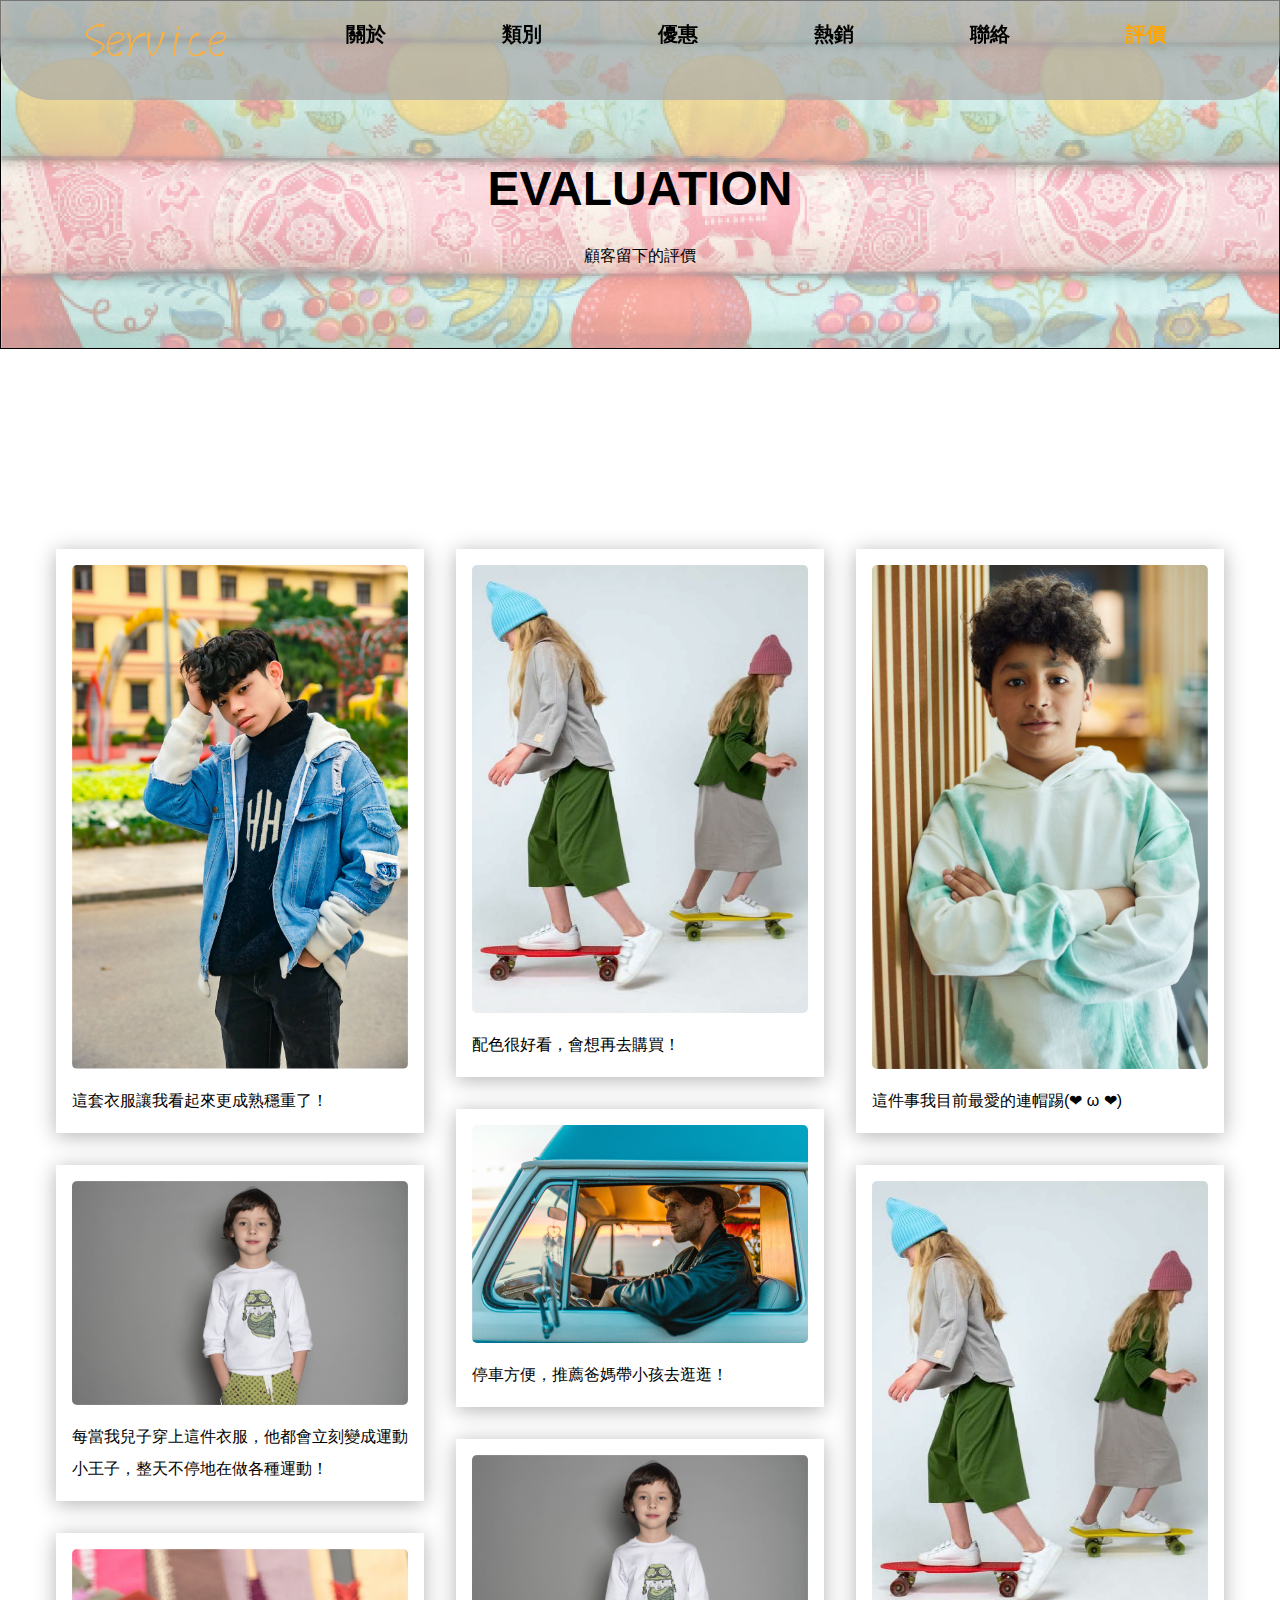
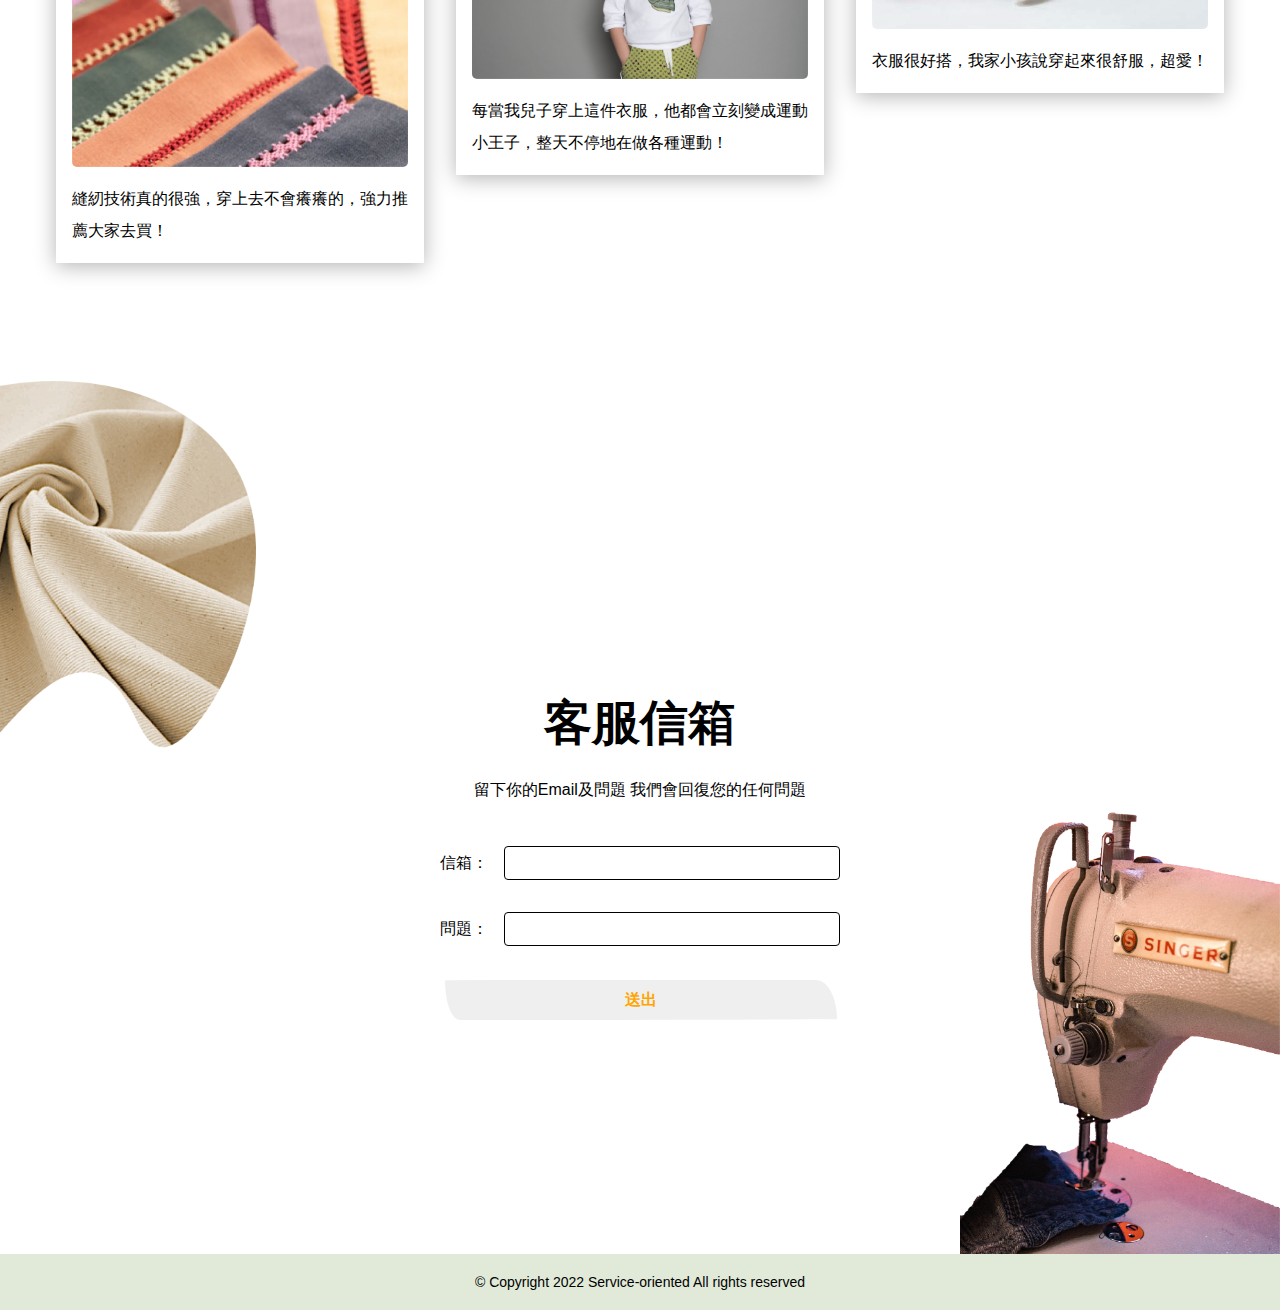
<file: evaluation.html>
<!DOCTYPE html>
<html lang="zh-Hent-TW">
<head>
	<meta charset="UTF-8">
	<meta name="viewport" content="width=device-width, initial-scale=1.0">
	<title>服務至上</title>
	<!-- Normalize -->
	<link rel="stylesheet" href="assets/css/normalize.css">
	<!-- Vendor -->
	<link rel="stylesheet" href="assets/vendor/owlcarousel2/assets/owl.carousel.min.css">
	<link rel="stylesheet" href="assets/vendor/fancybox3/jquery.fancybox.css">
	<!-- <link rel="stylesheet" href="assets/vendor/owlcarousel2/assets/owl.theme.default.min.css"> -->
	<!-- Custom -->
	<link rel="stylesheet" href="assets/css/style.css">
</head>
<body>
	<div class="wrapper">

		<!-- Start header -->
		<header class="header">
			<div class="navbar">
				<div class="container">
					<a href="#!" class="brand">
						<h1>EVALUATION</h1>
					</a>
					<ul class="nav js-onePageNav">
						<li class="nav-item">
							<a href="index.html#about" class="nav-link">關於</a>
						</li>
						<li class="nav-item">
							<a href="index.html#service" class="nav-link">類別</a>
						</li>
						<li class="nav-item">
							<a href="index.html#reservation" class="nav-link">優惠</a>
						</li>
						<li class="nav-item">
							<a href="index.html#menu" class="nav-link">熱銷</a>
						</li>
						<li class="nav-item">
							<a href="index.html#contact" class="nav-link">聯絡</a>
						</li>
						<li class="nav-item active">
							<a href="evaluation.html" class="nav-link">評價</a>
						</li>
						<!-- <a href="#!" class="close-btn">
							<span></span>
							<span></span>
						</a> -->
					</ul>
					<a href="#!" class="menu-toggle">
						<span></span>
						<span></span>
						<span></span>
					</a>
				</div>
			</div>
		</header>
		<!-- End header -->

		<!-- Start main -->
		<section class="main">
			
			<!-- Start page title -->
			<div class="page-title">
				<div class="mask-dark"></div>
				<div class="section-intro js-fadeInUp">
					<h2 class="title">EVALUATION</h2>
					<p class="para">顧客留下的評價</p>
				</div>
			</div>
			<!-- End page title -->

			<!-- Start evaluation -->
			<div class="hero">
				<div class="container">
					<div class="masonry-row">
						<div class="masonry-col">
							<div class="eval-card">
								<img class="image" src="assets/images/evaluation/005.jpg" alt="">
								<p class="para">這套衣服讓我看起來更成熟穩重了！</p>
							</div>
						</div>
						<div class="masonry-col">
							<div class="eval-card">
								<img class="image" src="assets/images/evaluation/004.jpg" alt="">
								<p class="para">配色很好看，會想再去購買！</p>
							</div>
						</div>
						<div class="masonry-col">
							<div class="eval-card">
								<img class="image" src="assets/images/evaluation/003.jpg" alt="">
								<p class="para">這件事我目前最愛的連帽踢(❤ ω ❤)</p>
							</div>
						</div>
						<div class="masonry-col">
							<div class="eval-card">
								<img class="image" src="assets/images/evaluation/006.jpg" alt="">
								<p class="para">停車方便，推薦爸媽帶小孩去逛逛！</p>
							</div>
						</div>
						<div class="masonry-col">
							<div class="eval-card">
								<img class="image" src="assets/images/evaluation/002.jpg" alt="">
								<p class="para">每當我兒子穿上這件衣服，他都會立刻變成運動小王子，整天不停地在做各種運動！</p>
							</div>
						</div>
						<div class="masonry-col">
							<div class="eval-card">
								<img class="image" src="assets/images/evaluation/004.jpg" alt="">
								<p class="para">衣服很好搭，我家小孩說穿起來很舒服，超愛！</p>
							</div>
						</div>
						<div class="masonry-col">
							<div class="eval-card">
								<img class="image" src="assets/images/evaluation/002.jpg" alt="">
								<p class="para">每當我兒子穿上這件衣服，他都會立刻變成運動小王子，整天不停地在做各種運動！</p>
							</div>
						</div>
						<div class="masonry-col">
							<div class="eval-card">
								<img class="image" src="assets/images/evaluation/001.jpg" alt="">
								<p class="para">縫紉技術真的很強，穿上去不會癢癢的，強力推薦大家去買！</p>
							</div>
						</div>
					</div>
				</div>
			</div>
			<!-- End evaluation -->
			
		</section>
		<!-- End main -->

		<!-- Start footer -->
		<footer class="footer">
			<div class="mask-dark"></div>
			<div class="hero">
				<img src="assets/images/parallax/006.png" alt="" class="rellax parallax-6" data-rellax-speed="-2">
				<img src="assets/images/parallax/007.png" alt="" class="rellax parallax-7" data-rellax-speed="-2">
				<div class="container">
					<!-- <a href="#!" class="brand"></a>
					<ul class="nav">
						<li class="nav-item">
							<a href="" class="nav-link">關於</a>
						</li>
						<li class="nav-item">
							<a href="" class="nav-link">服務</a>
						</li>
						<li class="nav-item">
							<a href="" class="nav-link">訂位</a>
						</li>
						<li class="nav-item">
							<a href="" class="nav-link">菜單</a>
						</li>
						<li class="nav-item">
							<a href="" class="nav-link">聯絡</a>
						</li>
					</ul> -->
					<div class="section-intro js-fadeInUp">
						<h2 class="title">客服信箱</h2>
						<p class="para">留下你的Email及問題 我們會回復您的任何問題</p>
					</div>

					<form class="form js-fadeInUp" action="http://www.newsleopard.com/mailverify.htm?x=0000000065862abb01658ae5d37d35b1" target="popupwindow" method="post" onsubmit="window.open('', 'popupwindow', 'yesscrollbars=,width=350,height=115');return true">
						<div class="form__item">
							<label class="form__label" for="name">信箱：</label>
							<input id="name" class="form__input" type="text" name="name">
						</div>
						<div class="form__item">
							<label class="form__label" for="mail">問題：</label>
							<input id="mail" class="form__input" type="email" name="email">
						</div>
						<div class="form__item">
							<input class="form__submit btn btn-primary btn-lg" type="submit" value="送出">
						</div>
					</form>

				</div>
			</div>
			<div class="copyright">
				<p>© Copyright 2022 Service-oriented All rights reserved</p>
			</div>
		</footer>
		<!-- End footer -->

	</div>
</body>
<!-- JS -->
<!-- lib -->
<script src="assets/vendor/jquery/jquery-3.3.1.min.js"></script>
<!-- vendor -->
<script src="assets/vendor/masonry/masonry.pkgd.min.js"></script>
<!-- custom -->
<script>
	// 導覽列的變化
	// x = $('.navbar').height();
	// console.log(x);
	// 抓取視窗偵測滾動事件
	$(window).scroll(function(){
		scrolledPx = $(this).scrollTop(); //抓取滾動距離
		if(scrolledPx >= 80){ //條件判斷 "如果滾動距離大於200px"
			$('.navbar').addClass('active'); //加上 active class
		}else{
			$('.navbar').removeClass('active'); //移除 active class
		}
	})

	// 彈跳選單 or 下拉選單
	$('.menu-toggle').on('click', function(){
		$(this).toggleClass('active');
		$('.navbar .nav').toggleClass('active');
	})
	$('.nav-link').on('click', function(){
		$('.menu-toggle').removeClass('active');
		$('.navbar .nav').removeClass('active');
	})

	// Masonry
	$('.masonry-row').masonry({
		itemSelector: '.masonry-col'
	});

</script>

</html>
</file>
<file: assets/css/style.css>
/**
 * Page name
 * Copyright 2017
 * Author
 * Licensed 
 */
/*------------------------------------*\
    Content
\*------------------------------------*/
/**
 * Content............You're reading it!
 * Globel...............Set common style
 * Layout...........Set grid
 * Components...........Set components styles
 */
 
 
/*------------------------------------*\
    Globel
\*------------------------------------*/
*{
	box-sizing: border-box;
	position: relative;
}
html,body{
	font-family: '微軟正黑體', arial;
}
h1,h2,h3,h4,h5,h6,p{
	padding: 0;
	margin: 0;
}
ul{
	list-style: none;
	margin: 0;
	padding: 0;
}
a{
	text-decoration: none;
	color: #333;
	outline: none;
}

/*------------------------------------*\
    Layout
\*------------------------------------*/
.container{
	max-width: 1200px;
	margin: 0 auto;
	/*border: 1px solid #ccc;*/
	height: 100%;
	padding-right: 16px;
	padding-left: 16px;
	/*background-color: #F9EBC8;*/
}
.row{
	margin-left: -16px;
	margin-right: -16px;
}
.row:after{
	content: '';
	display: block;
	clear: both;
}
.col-lg-6,.col-lg-4,.col-lg-3,
.col-md-6,.col-md-12,
.col-sm-12{
	float: left;
	/*border: 1px solid red;*/
	padding-left: 16px;
	padding-right: 16px;
}
.col-lg-6{
	width: 50%;
}
.col-lg-4{
	width: 33.3333333%;
}
.col-lg-3{
	width: 25%;
}
@media (max-width: 768px){
	.col-md-6{
		width: 50%;
	}
	.col-md-12{
		width: 100%;
	}
}
@media (max-width: 576px){
	.col-sm-12{
		width: 100%;
	}
}
/*------------------------------------*\
    Components
\*------------------------------------*/

/* btn */
.btn{
	display: inline-block;
	font-size: 16px;
	line-height: 24px;
	padding: 4px 16px;
	border: 1px solid #fff;
	color: #FFA500;
	border-radius: 4px;
	transition: all 0.3s;
	cursor: pointer;
	outline: none;
}
/* 大小設定 */
.btn.btn-lg{
	padding: 8px 32px;
}
/* 主要按鈕 */
.btn.btn-primary{
	font-weight: bold;
	border-width: 2px 3px 2px 5px;
	border-radius: 90% 6% 93% 5% / 5% 94% 7% 95%;
  	 /*做出傾斜的視覺感 */
  	/*transform: rotate(2deg);*/
}
.ink-box-double {
  border: dashed black 2px;
}
.box-inner {
  	/*將傾斜的部分修正 */
  	/*transform: rotate(-2deg);*/


	background: rgb(255,255,255);
	border: 1px solid #DAE5D0;
	color: #DAE5D0;
	font-weight: bold;

}
.btn.btn-primary:hover{
	background-color: #DAE5D0;
	border: 1px solid #DAE5D0;
	color: #000;
}
/* 次要按鈕 */
.btn.btn-secondary{
	font-weight: bold;
	border-width: 2px 3px 2px 5px;
	border-radius: 90% 6% 93% 5% / 5% 94% 7% 95%;
  	 /*做出傾斜的視覺感 */
  	/*transform: rotate(2deg);*/
}
.ink-box-double {
  border: dashed black 2px;
}
.box-inner {
  	/*將傾斜的部分修正 */
  	/*transform: rotate(-2deg);*/

	border: 1px solid #DAE5D0;
	color: #DAE5D0;
	font-weight: bold;
}
.btn.btn-secondary:hover{
	background-color: #DAE5D0;
	color: #000;
	border-style:outset;
}
.btn-group-center{
	text-align: center;
}
.btn-group-center .btn{
	margin-left: 12px;
	margin-right: 12px;
}
.btn-group-right{
	text-align: right;
}
.btn-group-right .btn{
	margin-left: 24px;
}
@media (max-width: 576px){
	.btn-group-center{
		display: flex;
		flex-direction: column;
		width: 240px;
		margin: 0 auto;
	}
	.btn-group-center .btn{
		margin-bottom: 24px;
	}
	.btn-group-center .btn:last-child{
		margin-bottom: 0;
	}
}

/* image-container */
.image-container{
	width: 100%;
}
.image-container:before{
	content: '';
	display: block;
	width: 100%;
	padding-top: 75%;
}
.image-container .image{
	position: absolute;
	top: 0;
	left: 0;
	width: 100%;
	height: 100%;
	background-position: center;
	background-size: cover;
	background-repeat: no-repeat;
}

/* navbar */
.navbar{
	height: 100px;
	/*background-color: rgba(0,0,0,0.8);*/
	/* border-bottom: 1px solid #666; */
	position: fixed;
	top: 0;
	left: 0;
	z-index: 500;
	width: 100%;
	transition: all 0.3s;
	background-color: rgba(167,167,167,0.7);
	border-bottom-right-radius: 50px;
	border-bottom-left-radius: 50px;
}
.navbar.active{
	height: 64px;
	border-bottom: 0px;
	/*background-color: rgba(0,0,0,0.8);*/
	background-color: rgb(218,229,208,0.8);
}
.navbar .brand{
	display: inline-block;
	width: 200px;
	height: 80px;
	background-image: url('../images/common/logo.png');
	background-size: contain;
	background-position: center;
	background-repeat: no-repeat;

	text-indent: 100%;
	white-space: nowrap;
	overflow: hidden;
	transition: all 0.3s;
}
.navbar.active .brand{
	width: 160px;
	height: 64px;
}
.navbar .nav{
	float: right;
}
.navbar .nav .nav-item{
	float: left;
}
.navbar .nav .nav-link{
	color: #000;
	font-size: 20px;
	font-weight: bold;
	display: block;
	line-height: 20px;
	padding: 24px 58px;
	transition: all 0.3s;
}
.navbar .nav .nav-link:hover,
.navbar .nav .nav-item.active .nav-link{
	color: #FFA500;
}
@media (max-width: 768px){
	.navbar .nav{
		position: fixed;
		top: 0;
		left: 0;
		width: 100%;
		height: 100%;
		background-color: #000;
		z-index: 500;

		display: flex;
		justify-content: center;
		flex-direction: column;
		
		opacity: 0;
		visibility: hidden;
		transition: all 0.3s;
	}
	.navbar .nav.active{
		opacity: 1;
		visibility: visible;
	}
	.navbar .nav .nav-item{
		float: none;
	}
	.navbar .nav .nav-item .nav-link{
		width: 100%;
		padding: 12px 16px;
		text-align: center;
	}
}

/* topsales-toggle */
.topsales-toggle{
	width: 48px;
	height: 48px;
	float: right;
	margin-top: 8px;
	padding: 12px 8px;
	display: none;
	z-index: 600;
}
@media (max-width: 768px){
	.topsales-toggle{
		display: block;
	}
}
.topsales-toggle span{
	width: 32px;
	height: 2px;
	display: block;
	background-color: #FFA500;
	/*margin-bottom: 8px;*/
	position: absolute;
	left: 50%;
	transform: translate(-50%,0);
	transition: all 0.3s;
}
.topsales-toggle span:nth-child(1){
	top: 12px;
}
.topsales-toggle.active span:nth-child(1){
	top: 50%;
	transform: translate(-50%,-50%) rotate(45deg);
}
.topsales-toggle span:nth-child(2){
	top: 22px;
}
.topsales-toggle.active span:nth-child(2){
	opacity: 0;
}
.topsales-toggle span:nth-child(3){
	top: 32px;
}
.topsales-toggle.active span:nth-child(3){
	top: 50%;
	transform: translate(-50%,-50%) rotate(-45deg);
}


/* close-btn */
.close-btn{
	width: 48px;
	height: 48px;
	position: absolute;
	right: 16px;
	top: 8px;
	display: none;
}
@media (max-width: 768px){
	.close-btn{
		display: block;
	}
}
.close-btn span{
	width: 40px;
	height: 2px;
	background-color: #d5a26f;
	display: block;
	position: absolute;
	top: 50%;
	left: 50%;
	transform: translate(-50%,-50%);
}
.close-btn span:nth-child(1){
	transform: translate(-50%,-50%) rotate(45deg);
}
.close-btn span:nth-child(2){
	transform: translate(-50%,-50%) rotate(-45deg);
}

/* hero */
.hero{
	padding-top: 200px;
	padding-bottom: 200px;
}
@media (max-width: 768px){
	.hero{
		padding-top: 80px;
		padding-bottom: 80px;
	}
}
.hero.hero-bg-yellow{
	background-color: #F9EBC8;
}
.hero.hero-bg-blue{
	background-color: #A0BCC2;
}

/* jumbotron */
.jumbotron{
	border: 1px solid #000;
	padding-top: 184px;
	padding-bottom: 120px;
	/*background-image: url('../images/bg/bg001.jpg');*/
	background-position: center;
	background-size: cover;
	background-attachment: fixed;
}
.jumbotron .mask-dark{
	/*background-color: rgba(0,0,0,0.1);*/
	background-color: rgb(249,235,200,0.4);
}
.jumbotron .logo-image{
	/*width: 400px;*/
	height: 320px;
	background-image: url('../images/common/logo-w.png');
	background-position: center;
	background-size: contain;
	background-repeat: no-repeat;
	margin: 0 auto;
}
@media (max-width: 768px){
	.jumbotron{
		padding-top: 144px;
		padding-bottom: 80px;
	}
	.jumbotron .logo-image{
		width: 170px;
		height: 170px;
	}
}

/* mask */
.mask-dark{
	position: absolute;
	width: 100%;
	height: 100%;
	left: 0;
	top: 0;
	background-color: rgba(256,256,256,0.6);
}

/* about-preview */
@media (max-width: 768px){
	.about-preview{
		margin-bottom: 48px;
	}
}
.about-preview .title{
	font-size: 32px;
	color: #333;
	margin-bottom: 24px;
	margin-top: 80px;
}
@media (max-width: 992px){
	.about-preview .title{
		margin-top: 0;
	}
}
.about-preview .para{
	font-size: 16px;
	line-height: 32px;
	color: #333;
	margin-bottom: 24px;
}

/* section-intro */
.section-intro{
	text-align: center;
	margin-bottom: 40px;
}
.section-intro .title{
	font-size: 48px;
	color: #333;
	margin-bottom: 24px;
}
.section-intro .para{
	font-size: 16px;
	line-height: 32px;
	color: #333;
}
@media (max-width: 768px){
	.section-intro .title{
		font-size: 32px;
	}
}

/* type-item */
@media (max-width: 768px){
	.type-item{
		margin-bottom: 48px;
	}
	.type-group [class^="col-"]:last-child .service-item{
		margin-bottom: 0;
	}
}
.type-item .preview{
	padding-top: 16px;
}
.type-item .title{
	font-size: 24px;
	color: #333;
	margin-bottom: 8px;

	white-space: nowrap;
	overflow: hidden;
	text-overflow: ellipsis;
}
.type-item .subtitle{
	font-size: 14px;
	color: #FFA500;
	margin-bottom: 16px;
}
.type-item .para{
	color: #333;
	font-size: 16px;
	line-height: 24px;
	margin-bottom: 24px;

	/*border: 1px solid #000;*/
	height: 72px;
	overflow: hidden;
}

/* reservation */
.reservation{
	background-image: url('../images/bg/bg002.jpg');
	background-position: center;
	background-size: cover;
	background-attachment: fixed;
}
.reservation .section-intro .title,
.reservation .section-intro .para{
	color: #000;
}

/* topsales-list */
.topsales-list{
	margin-bottom: 64px;
}
.topsales-list:last-child{
	margin-bottom: 0;
}
.topsales-list .title-bar{
	/*border: 1px solid #000;*/
	margin-bottom: 24px;
}
.topsales-list .title-bar:after{
	content: '';
	display: block;
	clear: both;
}
.topsales-list .title-bar .title{
	font-size: 24px;
	line-height: 40px;
	color: #FFA500;
	float: left;
	padding-left: 16px;
}
.topsales-list .title-bar .title:before{
	content: '';
	display: inline-block;
	width: 4px;
	height: 24px;
	background-color: #FFA500;
	
	position: absolute;
	left: 0;
	top: 50%;
	transform: translate(0,-50%);
}
.topsales-list .title-bar .btn{
	padding-top: 8px;
	padding-bottom: 8px;
	float: right;
}
.topsales-list .list-item .image-container{
	margin-bottom: 16px;
}
.topsales-list .list-item .image-container:before{
	padding-top: 100%;
}
.topsales-list .list-item .title{
	font-size: 20px;
	color: #333;
	line-height: 24px;
	margin-bottom: 8px;
}
.topsales-list .list-item .subtitle{
	font-size: 16px;
	color: #FFA500;
}
@media (max-width: 768px){
	.topsales-list .list-item{
		/*margin-bottom: 48px;*/
	}
}

/* owl-carousel */
.owl-theme .owl-dots{
	display: flex;
	justify-content: center;
	margin-top: 24px;
}
@media (max-width: 768px){
	.owl-theme .owl-dots{
		margin-bottom: 24px;
	}
}
.owl-theme button.owl-dot{
	display: inline-block;
	vertical-align: top;
	width: 15px;
	height: 15px;
	border-radius: 50%;
	background-color: #ccc;
	outline: none;
	margin: 0 4px;
}
.owl-theme button.owl-dot.active{
	background-color: #DAE5D0;
}
.owl-theme .owl-nav{
	position: absolute;
	top: calc((100% - 106px) / 2);
	width: 100%;
}
.owl-theme .owl-nav button.owl-prev,
.owl-theme .owl-nav button.owl-next{
	width: 40px;
	height: 40px;
	border-radius: 50%;
	background-color: #DAE5D0;
	outline: none;
	color: #fff;
	box-shadow: 0 3px 5px rgba(0,0,0,0.5);
	position: absolute;
	transform: translate(0,-50%);
	top: 0;
	opacity: 0.5;
	transition: all 0.3s;
}
.owl-theme:hover .owl-nav button.owl-prev,
.owl-theme:hover .owl-nav button.owl-next{
	opacity: 1;
}
@media (max-width: 768px){
	.owl-theme .owl-nav button.owl-prev,
	.owl-theme .owl-nav button.owl-next{
		opacity: 1;
	}
}
.owl-theme .owl-nav button.owl-prev{
	left: -16px;
}
.owl-theme .owl-nav button.owl-next{
	right: -16px;
}



/* contact */
.contact-info{
	padding-top: 40px;
}
.contact-info .info-item{
	margin-bottom: 24px;
}
.contact-info .info-item .title{
	color: #FFA500;
	margin-bottom: 16px;
}
.contact-info .info-item .title span{
	display: inline-block;
	border-bottom: 2px solid #FFA500;
	line-height: 36px;
}
.contact-info .info-item .info{
	line-height: 32px;
}
.map-container{
	width: 100%;
	padding-top: 75%;
}
.map-container iframe{
	position: absolute;
	top: 0;
	left: 0;
}

/* footer */
.footer{
	background-image: url('../images/bg/bg003.jpg');
	background-position: center;
	background-size: cover;
	background-attachment: fixed;
}
.footer .brand{
	width: 240px;
	height: 240px;
	display: block;
	margin: 0 auto;
	background-image: url('../images/common/logo-w.png');
	background-position: center;
	background-size: contain;
}
@media (max-width: 768px){
	.footer .brand{
		width: 200px;
		height: 200px;
	}
}
.footer .nav{
	display: flex;
	justify-content: center;
}
.footer .nav .nav-link{
	display: block;
	color: #fefefe;
	padding: 24px;
	line-height: 24px;
	transition: all 0.3s;
}
@media (max-width: 768px){
	.footer .nav .nav-link{
		padding: 24px 8px;
	}
}
.footer .nav .nav-link:hover{
	color: #d5a26f;
}
.footer .copyright{
	background-color: rgb(218,229,208,0.8);
	color: #000;
	text-align: center;
	line-height: 24px;
	padding: 16px 0;
	font-size: 14px;
}
.footer .section-intro .title,
.footer .section-intro .para{
	color: #000;
}

/* form */
.form{
	max-width: 400px;
	margin: 0 auto;
}
.form__item{
	display: flex;
	margin-bottom: 32px;
	align-items: center;
}
.form__label{
	color: #000;
	margin-right: 16px;
}
.form__input{
	display: inline-block;
	flex: 1;
	border: 1px solid #000;
	line-height: 32px;
	background-color: transparent;
	color: #fff;
	border-radius: 4px;
	padding: 0 8px;
	outline: none;
}
.form__input:focus{
	border: 1px solid #d5a26f;
}
.form__submit{
	flex: 1;
}

/* hidden */
.desktop-hidden{
	display: none;
}
@media (max-width: 768px){
	.desktop-hidden{
		display: block;
	}
	.mobile-hidden{
		display: none;
	}
}

/* parallax */
.rellax{
	position: absolute;
}
@media (max-width: 1024px){
	.rellax{
		display: none;
	}
}
.parallax-1{
	width: 30%;
	right: 0;
	top: -20%;
}
.parallax-2{
	width: 20%;
	left: 0;
	top: -20%;
}
.parallax-3{
	width: 25%;
	right: 0;
	top: -25%;
}
.parallax-4{
	width: 30%;
	left: 0;
	top: 0%;
}
.parallax-5{
	width: 22%;
	right: 0;
	top: -15%;
}
.parallax-6{
	width: 30%;
	left: -10%;
	top: -15%;
}
.parallax-7{
	width: 25%;
	right: 0%;
	bottom: 0%;
}

/* evaluation page */

/* page title */
.page-title{
	padding-top: 160px;
	padding-bottom: 76px;
	border: 1px solid #000;
	background-image: url('../images/bg/bg001.jpg');
	background-size: cover;
	background-position: center;
	background-repeat: no-repeat;
}
.page-title .section-intro{
	margin-bottom: 0;
}
.page-title .section-intro .title,
.page-title .section-intro .para{
	color: #000;
}

/* eval card */
.eval-card{
	padding: 16px;
	box-shadow: 0 3px 20px rgba(0,0,0,0.3);
	margin-bottom: 32px;
}
.eval-card .image{
	display: block;
	width: 100%;
	margin-bottom: 16px;
	border-radius: 5px;
}
.eval-card .para{
	line-height: 32px;
	font-size: 16px;
}

.masonry-row{
	margin-left: -16px;
	margin-right: -16px;
}
.masonry-col{
	padding-left: 16px;
	padding-right: 16px;
	width: 33.333333%;
}
@media (max-width: 768px){
	.masonry-col{
		width: 50%;
	}
}
@media (max-width: 576px){
	.masonry-col{
		width: 100%;
	}
}
</file>
